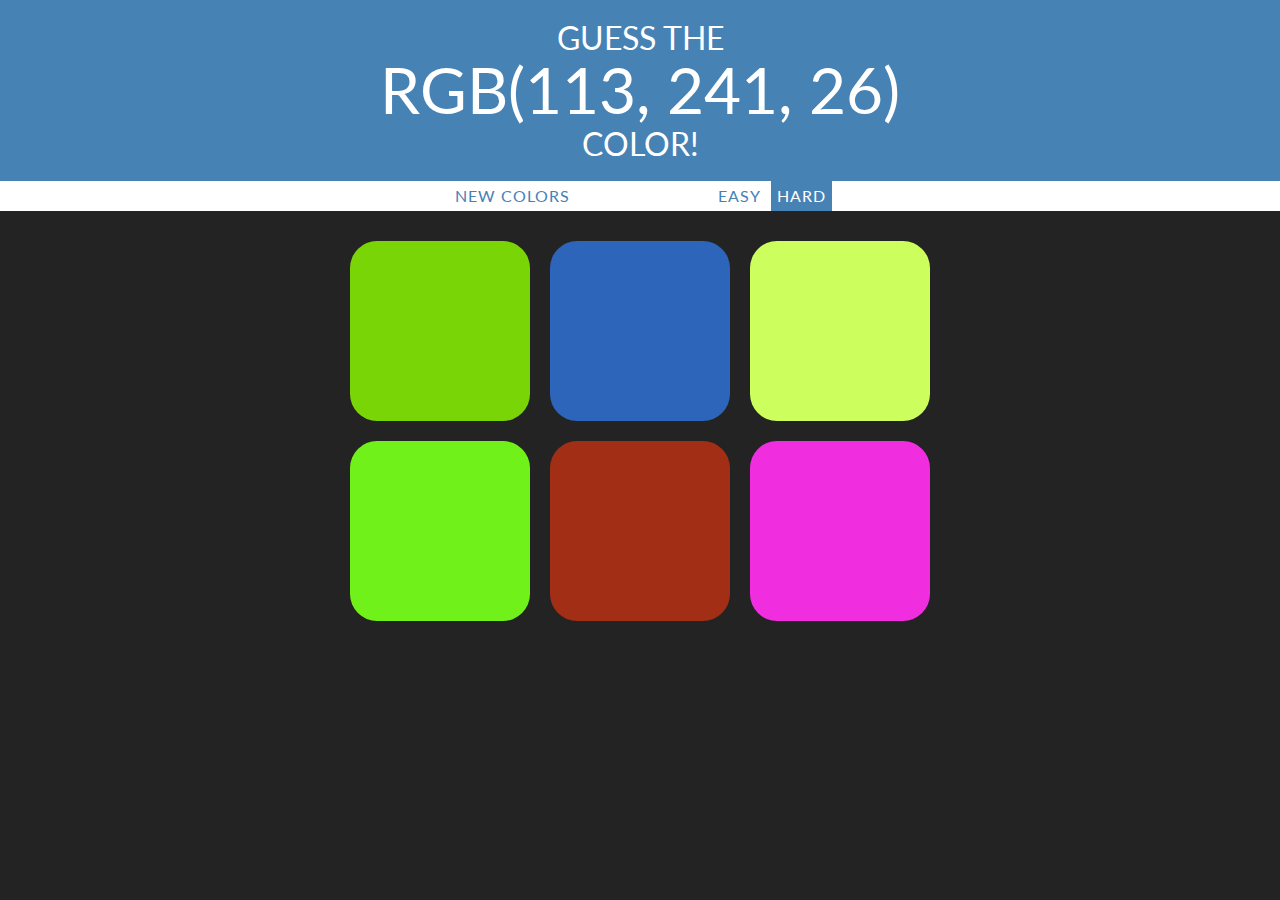
<file: colorpicker/index.html>
<!DOCTYPE html>
<html>
<head>
	<title>Color Game</title>
	<link rel="stylesheet" type="text/css" href="colorpicker.css">
	<link href="https://fonts.googleapis.com/css?family=Lato" rel="stylesheet">

</head>
<body>
	<h1>Guess the 
		<br>
		<span id="colorDisplay">RGB</span> 
		<br>
	Color!</h1>
	<div id="stripe">
		<button id="resetBu">New Colors</button>
		<span id="message"></span>
		<button id="easyBut">Easy</button>
		<button class="selected" id="hard">Hard</button>
	</div>
	<div id="container">
		<div class="square"></div>
		<div class="square"></div>
		<div class="square"></div>
		<div class="square"></div>
		<div class="square"></div>
		<div class="square"></div>
	</div>
	
<script type="text/javascript" src="colorpicker.js"></script>
</body>
</html>
</file>
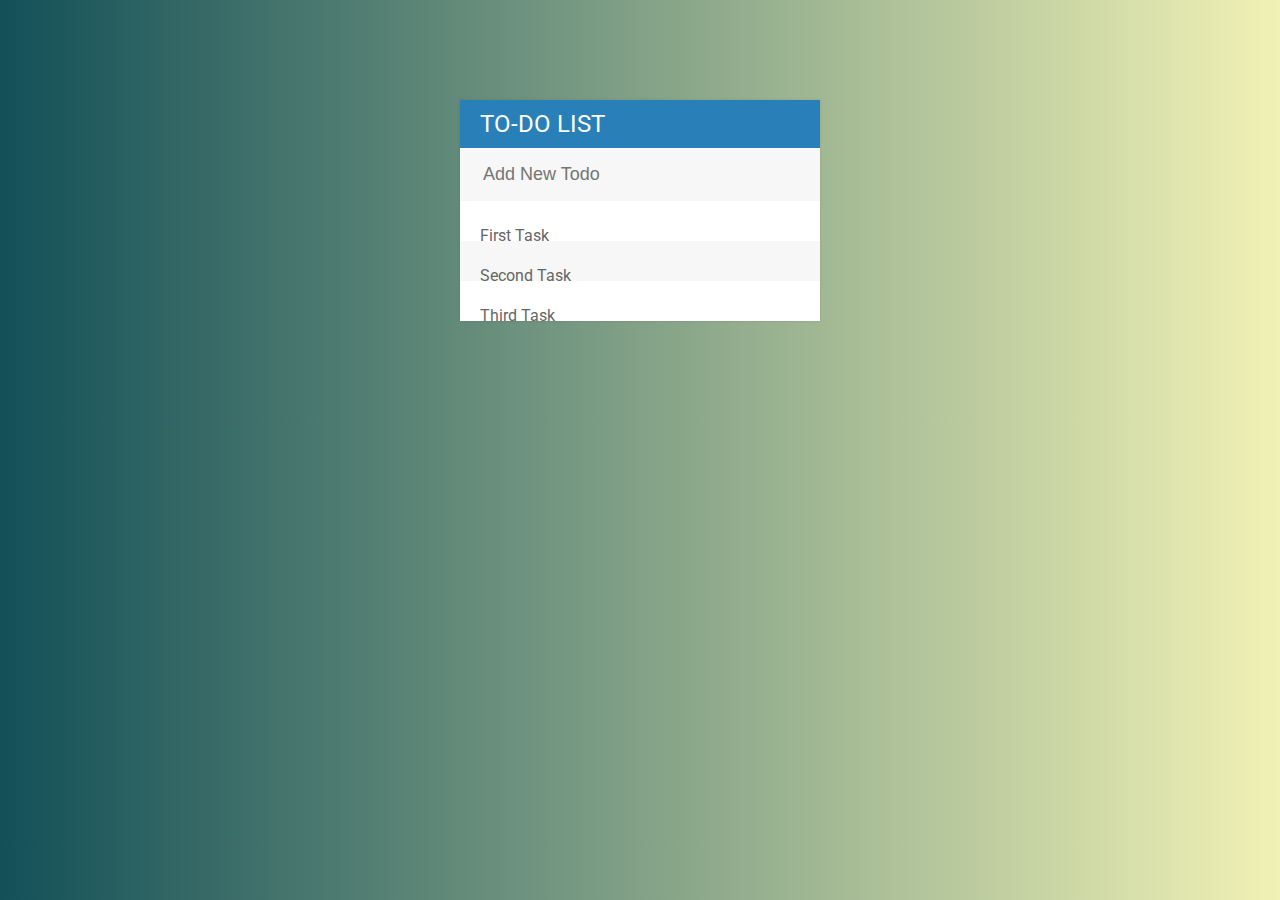
<file: todoproject/index.html>
<!DOCTYPE html>
<html>
<head>
	<title>Todo List</title>
	<link rel="stylesheet" type="text/css" href="assets/css/todos.css">
	<link href="https://fonts.googleapis.com/css?family=Roboto" rel="stylesheet">
	<link rel="stylesheet" href="https://use.fontawesome.com/releases/v5.4.1/css/all.css" integrity="sha384-5sAR7xN1Nv6T6+dT2mhtzEpVJvfS3NScPQTrOxhwjIuvcA67KV2R5Jz6kr4abQsz" crossorigin="anonymous">
	<script type="text/javascript" src = "assets/js/lib/jquery-3.3.1.min.js"></script>
</head>
<body>
	<div id="container">
		<h1>To-Do List<i class="fas fa-plus"></i></h1>
		<input type="text" placeholder="Add New Todo">
		<ul>
			<li><span><i class="fas fa-trash-alt"></i></span>First Task</li>
			<li><span><i class="fas fa-trash-alt"></i></span>Second Task</li>
			<li><span><i class="fas fa-trash-alt"></i></span>Third Task</li>
		</ul>
	</div>

<script type="text/javascript" src = "assets/js/todos.js"></script>
</body>
</html>
</file>
<file: colorpicker/colorpicker.css>
body{
	background-color: #232323;
	margin: 0;
	font-family: "Lato";
}

.square{
	width: 30%;
	background: purple;
	padding-bottom: 30%;
	float: left;
	margin: 1.66%;
	border-radius: 15%;
	transition: background 0.8s;
	-webkit-transition: background 0.8s;
	-moz-transition: background 0.8s;
}
#container{
	margin: 20px auto;
	max-width: 600px;
}
h1{
	text-align: center;
	color: white;
	background: steelblue;
	margin: 0;
	font-weight: normal;
	text-transform: uppercase;
	line-height: 1.1;
	padding: 20px 0;
}

#stripe{
	background: white;
	height: 30px;
	text-align: center;
	color: black;
}
.selected{
	color: white;
	background: steelblue;
}
#colorDisplay{
	font-size: 200%;
}
button{
	border: none;
	background: none;
	text-transform: uppercase;
	height: 100%;
	font-weight: 700;
	color: steelblue;
	letter-spacing: 1px;
	font: inherit;
	transition: all 0.40s;
	-webkit-transition: background 0.40s;
	-moz-transition: background 0.40s;
	outline: none;
}
#message{
	display: inline-block;
	width: 10%;

}
button:hover{
	color: white;
	background: steelblue;
}
</file>
<file: todoproject/assets/css/todos.css>
#container{
	box-shadow: 0 0 3px rgba(0,0,0, 0.1);
	width: 360px;
	margin: 100px auto;
	background: #f7f7f7;
}
.completed{
	color: gray;
	text-decoration: line-through;
}
h1{
	background: #2980b9;
	color: white;
	margin: 0;
	padding: 10px 20px;
	text-transform: uppercase;
	font-size: 24px;
	font-weight: normal;
}
body{
	font-family: Roboto;
}
body{
	background: #F1F2B5;  /* fallback for old browsers */
	background: -webkit-linear-gradient(to right, #135058, #F1F2B5);  /* Chrome 10-25, Safari 5.1-6 */
	background: linear-gradient(to right, #135058, #F1F2B5); /* W3C, IE 10+/ Edge, Firefox 16+, Chrome 26+, Opera 12+, Safari 7+ */


}
ul{
	list-style: none;
	margin: 0;
	padding: 0;
}

li{
	background: white;
	height: 40px;
	line-height: 40px;
	color: #666;
}
li:nth-child(2n){
	background: #f7f7f7;
}
input{
	font-size: 18px;
	color: #2980b9;
	background: #f7f7f7;
	width: 100%;
	padding: 13px 13px 13px 20px;
	box-sizing: border-box;
	border: 3px solid rgb(0, 0, 0, 0);
}
input:focus{
	background: white;
	border: 3px solid #2980b9;
	outline: none;

}
.fa-plus{
	float: right;
}
span{
	background: #e74c3c;
	height: 40px;
	margin-right: 20px;
	text-align: center;
	color: white;
	width: 0px;
	display: inline-block;
	transition: 0.2s linear;
	opacity: 0;
}
li:hover span{
	width: 40px;
	opacity: 1.0;
}
</file>
